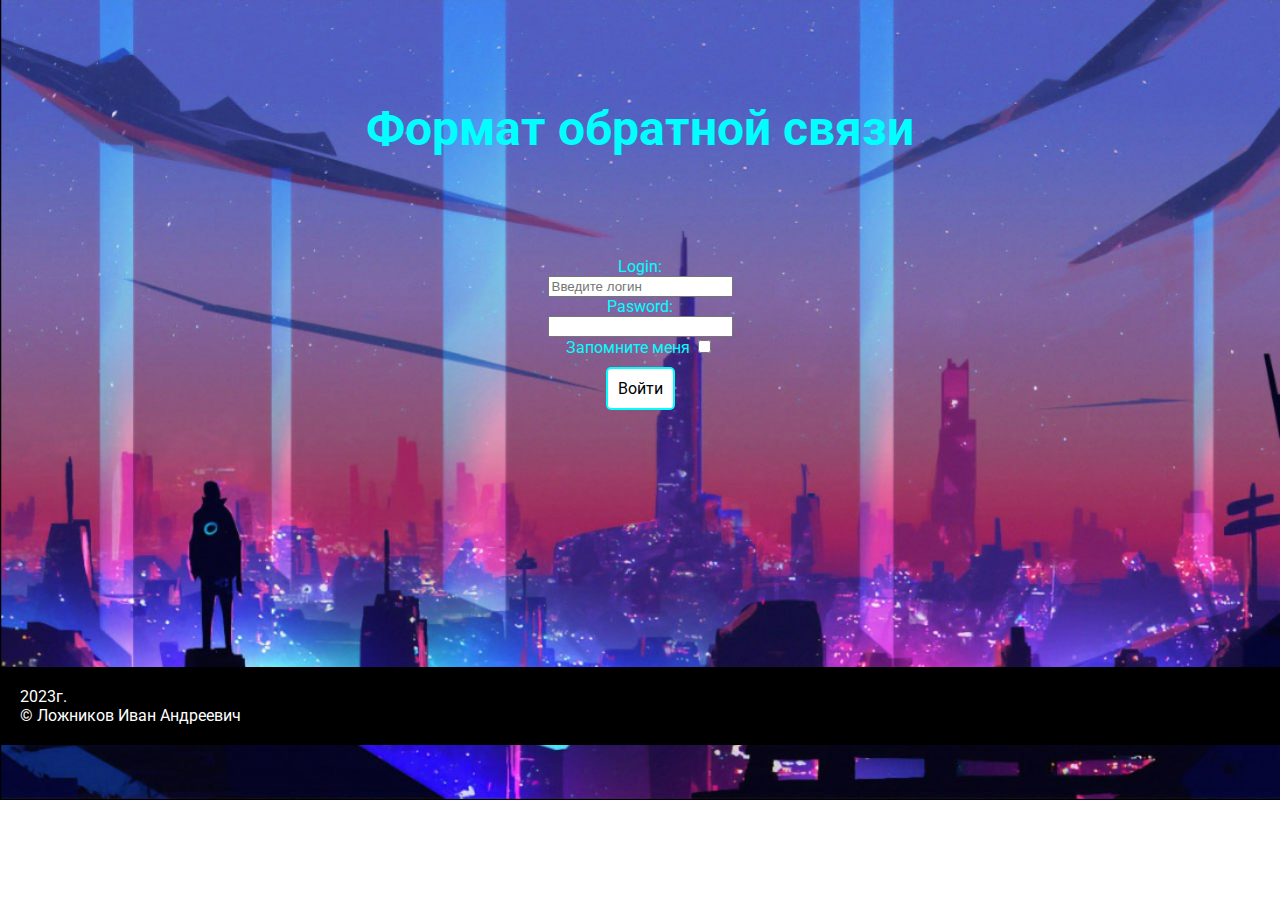
<file: lab2/index.html>
<!DOCTYPE html>
<html lang="ru">
    <head>
        <meta charset="UTF-8">
        <meta>
        <title>Формат обратной связи</title>
        <link rel="stylesheet" href="style.css">
        <link rel="preconnect" href="https://fonts.googleapis.com">
        <link rel="preconnect" href="https://fonts.gstatic.com" crossorigin>
        <link href="https://fonts.googleapis.com/css2?family=Roboto:wght@400;700&display=swap" rel="stylesheet">
    </head>
    <body>
    <h1 class="header">Формат обратной связи</h1>
    <form method="post" action="https://httpbin.org/post" enctype="multipart/form-data" aria-required=""> 
        <div class="container">
            <div>
                <label class="mx-auto" for="log">Login:<br></label>
                <input type="text" id="log" name="log" autocomplete="on" placeholder="Введите логин" required>
            </div>
            <div>
                <label class="text-center" for="pas">Pasword:<br></label>
                <input type="password" id="pas" name="pas" autocomplete="on" required>
            </div>
            <div>
                <label name="remeber">Запомните меня</label>
                <input type="checkbox" name="remeber" id="remeber" value="checked">
            </div>
            <a href="page2.html" class="btn" type="submit">Войти</a>
        </div>
    </form>
    <footer class="footer">
        <div>
            2023г.<br>
            &copy; Ложников Иван Андреевич
        </div>
    </footer>
    </body>
</html>
</file>
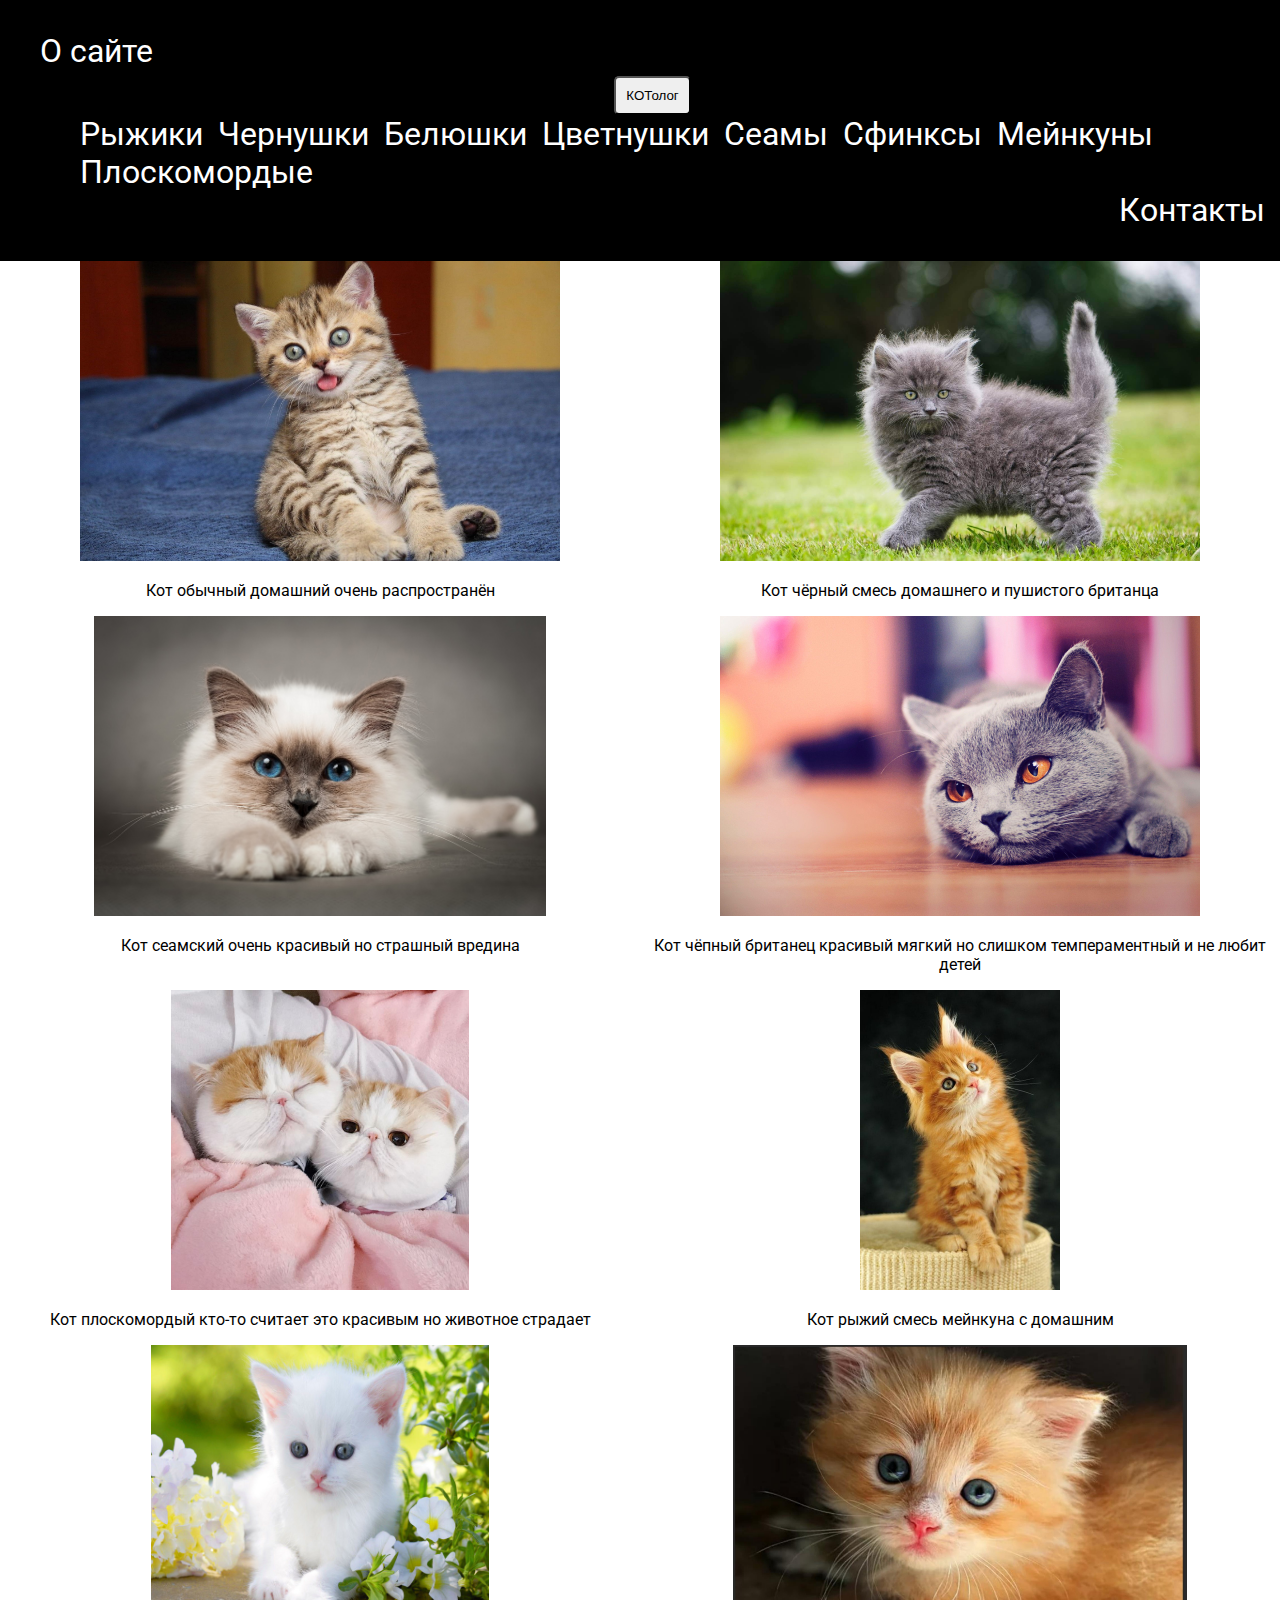
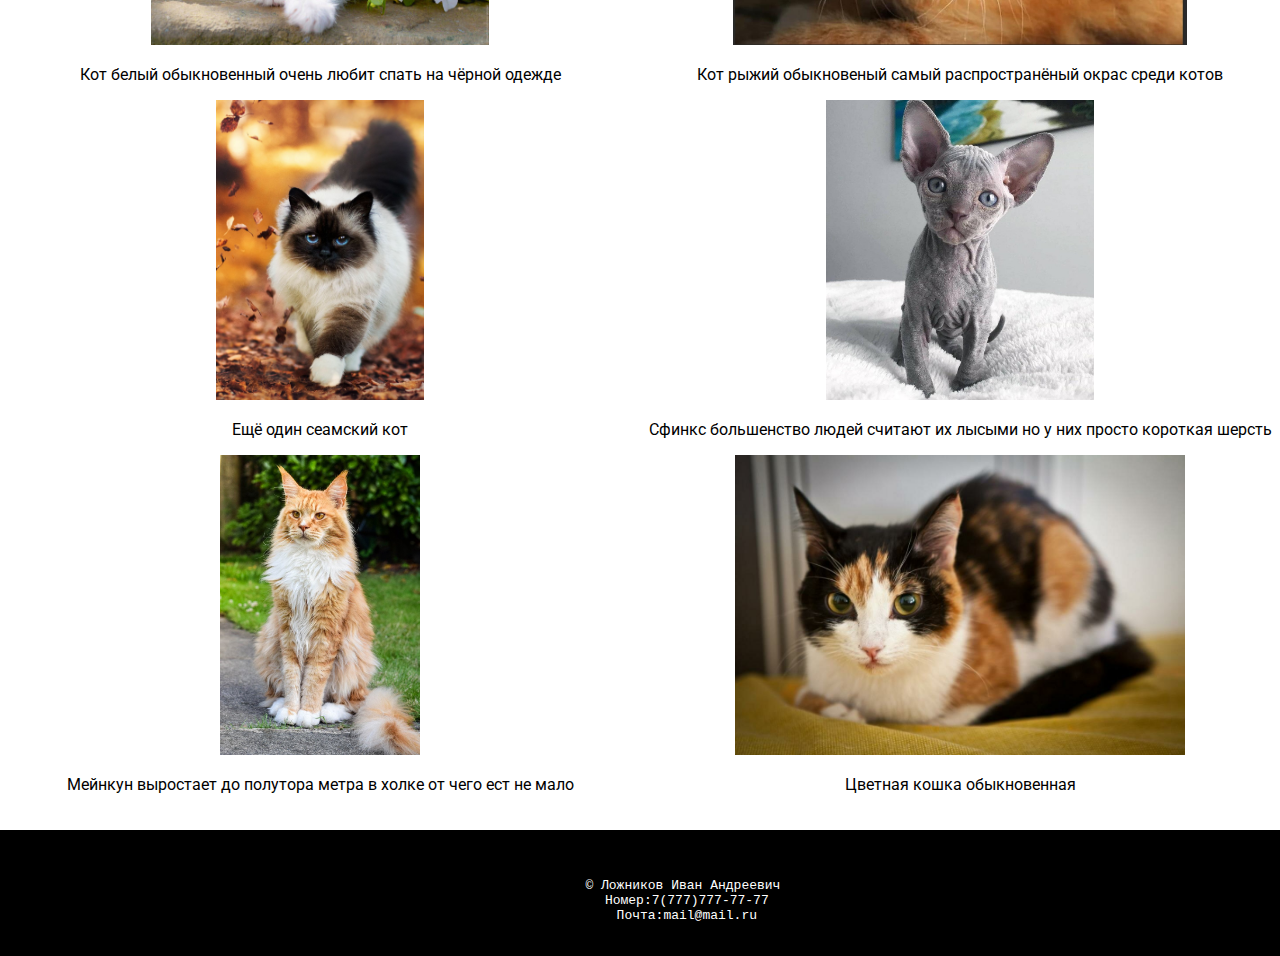
<file: lab3/index.html>
<!DOCTYPE html>
<html lang="ru">

<head>
    <meta charset="utf8">
    <title>
        Сайт с котиками
    </title>
    <link rel="preconnect" href="https://fonts.googleapis.com">
    <link rel="preconnect" href="https://fonts.gstatic.com" crossorigin>
    <link href="https://fonts.googleapis.com/css2?family=Roboto:wght@400;700&display=swap" rel="stylesheet">
    <link href="https://cdn.jsdelivr.net/npm/bootstrap@5.3.2/dist/css/bootstrap.min.css" rel="stylesheet" 
    integrity="sha384-T3c6CoIi6uLrA9TneNEoa7RxnatzjcDSCmG1MXxSR1GAsXEV/Dwwykc2MPK8M2HN" crossorigin="anonymous">
    <link rel="stylesheet" href="style.css">
</head>

<body class="party2">
    
    <header class="header">
        <nav class="main-menu">
            <ul>
                <li><a href="second_page.html">О сайте</a></li>
                <li> <button class="btn btn-secondary dropdown-toggle" type="button" data-bs-toggle="dropdown" 
                    aria-expanded="false">КОТолог</button>
                    <ul class="dropdown-menu">
                        <li><a class="dropdown-item" href="#orng">Рыжики</a></li>
                        <li><a class="dropdown-item" href="#black">Чернушки</a></li>
                        <li><a class="dropdown-item" href="#white">Белюшки</a></li>
                        <li><a class="dropdown-item" href="#mcalor">Цветнушки</a></li>
                        <li><a class="dropdown-item" href="#seam">Сеамы</a></li>
                        <li><a class="dropdown-item" href="#sfincs">Сфинксы</a></li>
                        <li><a class="dropdown-item" href="#maincun">Мейнкуны</a></li>
                        <li><a class="dropdown-item" href="#ugli">Плоскомордые</a></li>
                    </ul>
                </li>
                <li class="contacts"><a href="#contacts">Контакты</a></li>
            </ul>
        </nav>            
    </header>

    <main class="party grow">
        <div class="container">
            <img src="images/1.jpg" alt="cat" height="300"id="black">
            <p>Кот обычный домашний очень распространён</p>
        </div>
        <div class="container">
            <img src="images/2.jpg" alt="cat" height="300" id="mix">
            <p>Кот чёрный смесь домашнего и пушистого британца</p>
        </div>
        <div class="container">
            <img src="images/3.jpg" alt="cat" height="300" id="seam">
            <p>Кот сеамский очень красивый но страшный вредина</p>
        </div>
        <div class="container">
            <img src="images/4.jpg" alt="cat" height="300" id="britan">
            <p>Кот чёпный британец красивый мягкий но слишком темпераментный и не любит детей</p>
        </div>
        <div class="container">
            <img src="images/5.jpg" alt="cat" height="300"id="ugli">
            <p>Кот плоскомордый кто-то считает это красивым но животное страдает</p>
        </div>
        <div class="container">
            <img src="images/6.jpg" alt="cat" height="300" id="mixorng">
            <p>Кот рыжий смесь мейнкуна с домашним</p>
        </div>
        <div class="container">
            <img src="images/7.jpg" alt="cat" height="300"id="white">
            <p>Кот белый обыкновенный очень любит спать на чёрной одежде</p>
        </div>
        <div class="container">
            <img src="images/8.jpg" alt="cat" height="300" id="orng">
            <p>Кот рыжий обыкновеный самый распространёный окрас среди котов</p>
        </div>
        <div class="container">
            <img src="images/9.jpg" alt="cat" height="300"id="seam">
            <p>Ещё один сеамский кот</p>
        </div>
        <div class="container">
            <img src="images/10.jpg" alt="cat" height="300" id="sfincs">
            <p>Сфинкс большенство людей считают их лысыми но у них просто короткая шерсть</p>
        </div>
        <div class="container">
            <img src="images/11.jpg" alt="cat" height="300" id="maincun">
            <p>Мейнкун выростает до полутора метра в холке от чего ест не мало</p>
        </div>
        <div class="container">
            <img src="images/12.jpg" alt="cat" height="300" id="mcalor">
            <p>Цветная кошка обыкновенная</p>
        </div>
    </main>
    <footer class="footer">
        <div id= "contacts"class="container">
           <pre> 
            &copy; Ложников Иван Андреевич 
            Номер:7(777)777-77-77
            Почта:mail@mail.ru</pre>
        </div>
    </footer>
    <script src="https://cdn.jsdelivr.net/npm/bootstrap@5.3.2/dist/js/bootstrap.bundle.min.js" 
    integrity="sha384-C6RzsynM9kWDrMNeT87bh95OGNyZPhcTNXj1NW7RuBCsyN/o0jlpcV8Qyq46cDfL" 
    crossorigin="anonymous"></script>
</body>

</html>
</file>
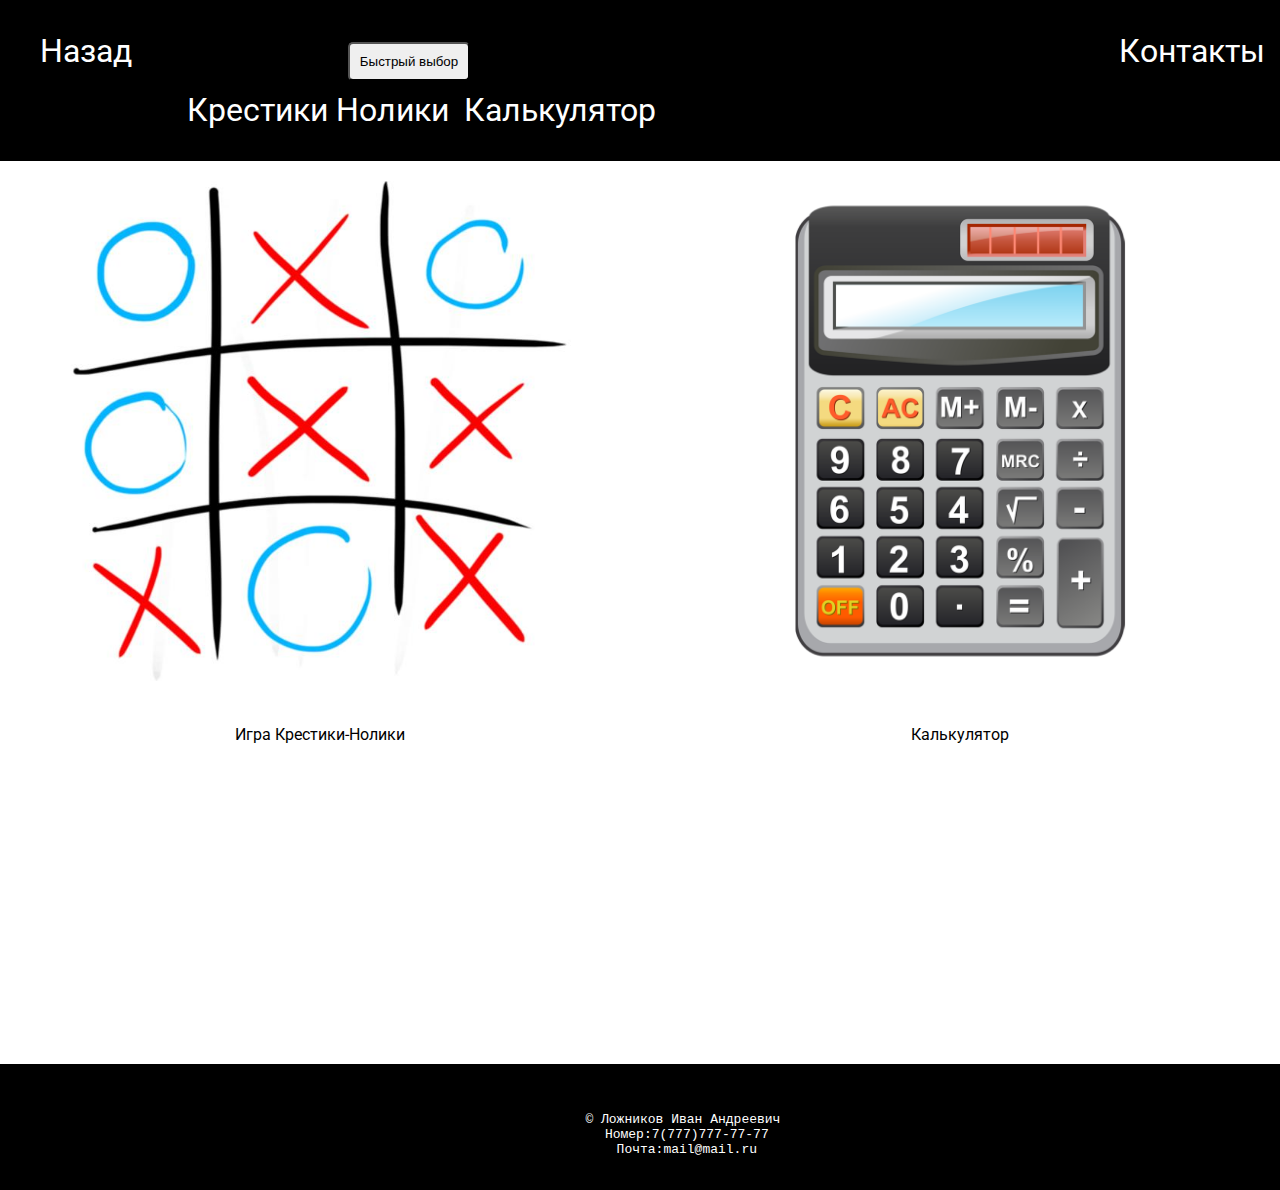
<file: lab4/index.html>
<!DOCTYPE html>
<html lang="ru">

<head>
    <meta charset="utf8">
    <title>
        Сайт с приложениями
    </title>
    <link rel="preconnect" href="https://fonts.googleapis.com">
    <link rel="preconnect" href="https://fonts.gstatic.com" crossorigin>
    <link href="https://fonts.googleapis.com/css2?family=Roboto:wght@400;700&display=swap" rel="stylesheet">
    <link href="https://cdn.jsdelivr.net/npm/bootstrap@5.3.2/dist/css/bootstrap.min.css" rel="stylesheet" 
    integrity="sha384-T3c6CoIi6uLrA9TneNEoa7RxnatzjcDSCmG1MXxSR1GAsXEV/Dwwykc2MPK8M2HN" crossorigin="anonymous">
    <link rel="stylesheet" href="style.css">
</head>

<body class="party2">
    
    <header class="header">
        <nav class="main-menu">
            <ul>
                <li><a href="index.html">Назад</a></li>
                <li> <button class="btn btn-secondary dropdown-toggle" type="button" data-bs-toggle="dropdown" 
                    aria-expanded="false">Быстрый выбор</button>
                    <ul class="dropdown-menu">
                        <li><a class="dropdown-item" href="xox.html">Крестики Нолики</a></li>
                        <li><a class="dropdown-item" href="calcul.html">Калькулятор</a></li>
                    </ul>
                </li>
                <li class="contacts"><a href="#contacts">Контакты</a></li>
            </ul>
        </nav>            
    </header>

    <main class="party grow">
        <div class="party2 container">
            <a class="btn" href="xox.html"><img src="images/1.jpg" alt="XOX" height="500"></a>
            <a class="btn" href="xox.html">Игра Крестики-Нолики</a>
        </div>
        <div class="party2 container">
            <a class="btn" href="calcul.html"><img src="images/2.jpg" alt="calculator" height="500"></a>
            <a class="btn" href="calcul.html">Калькулятор</a>
        </div>
    </main>
    <footer class="footer">
        <div id= "contacts"class="container">
           <pre> 
            &copy; Ложников Иван Андреевич 
            Номер:7(777)777-77-77
            Почта:mail@mail.ru</pre>
        </div>
    </footer>
    <script src="https://cdn.jsdelivr.net/npm/bootstrap@5.3.2/dist/js/bootstrap.bundle.min.js" 
    integrity="sha384-C6RzsynM9kWDrMNeT87bh95OGNyZPhcTNXj1NW7RuBCsyN/o0jlpcV8Qyq46cDfL" 
    crossorigin="anonymous"></script>
</body>

</html>
</file>
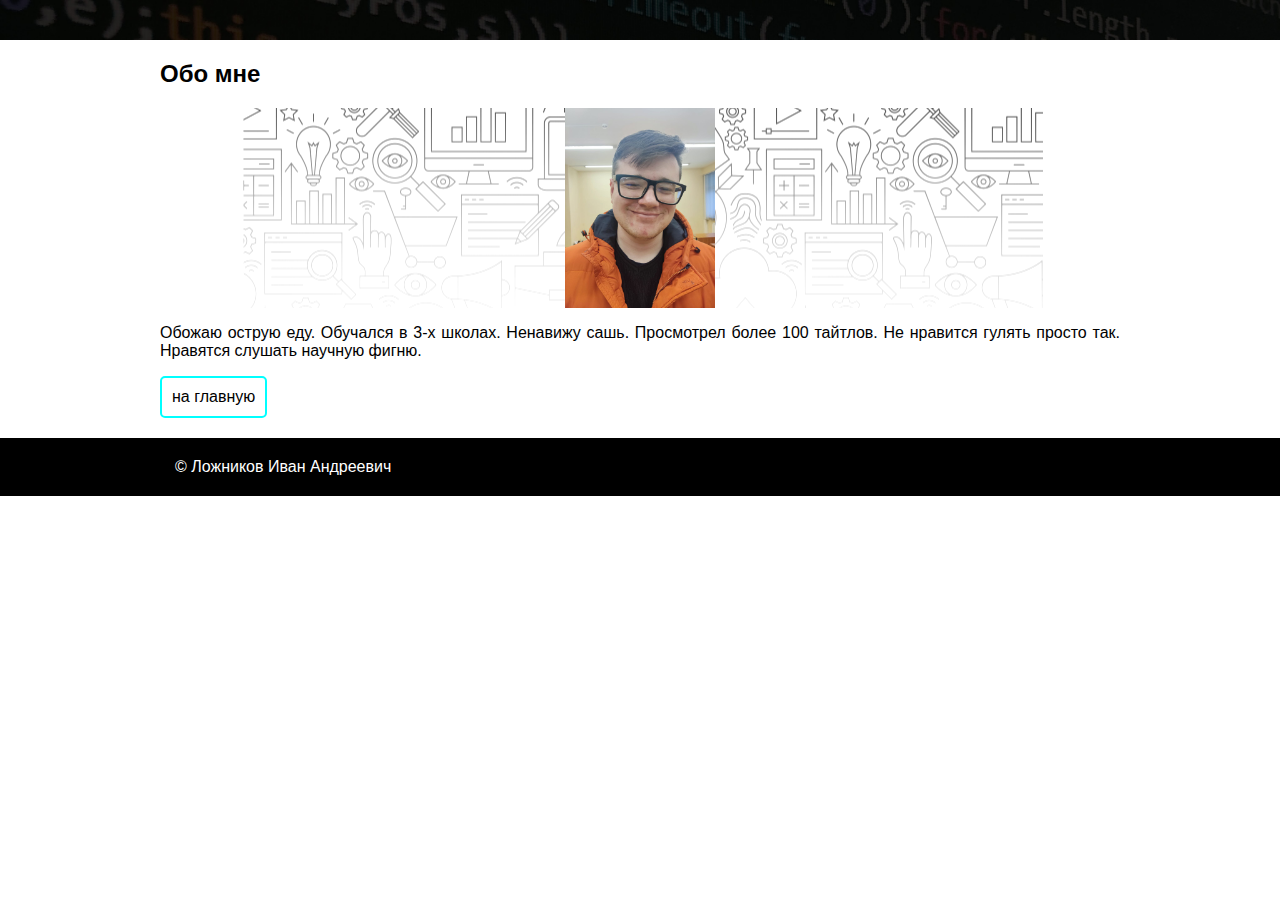
<file: lab1/221-353 about.html>
<!DOCTYPE html>
<html lang="ru">

<head>
    <meta charset="utf8">
    <title>
        Веб-разрободчик
    </title>
    <link rel="stylesheet" href="style.css">
</head>

<body>
    <header class="header">
        <div class="container">
            <nav class="main-menu">
              
            </nav>
        </div>
    </header>
</body>
<main>
    <div class="container">
        <section id="about">
            <h2>Обо мне</h2>
            <figure class="avatar">
                <img src="images/3e4bcf8e-0209-47aa-a61d-de7eeda023e3.jpg" alt="me" height="300">
            </figure>
            <p>
                Обожаю острую еду. Обучался в 3-х школах. Ненавижу сашь. Просмотрел более 100 тайтлов. 
                Не нравится гулять просто так. Нравятся слушать научную фигню.
            </p>
            <a class="btn" href="221-353.html">на главную</a>
        </section>
    </div>
</main>
<footer class="footer">
    <div class="container">
        &copy; Ложников Иван Андреевич
    </div>
</footer>

</html>
</file>
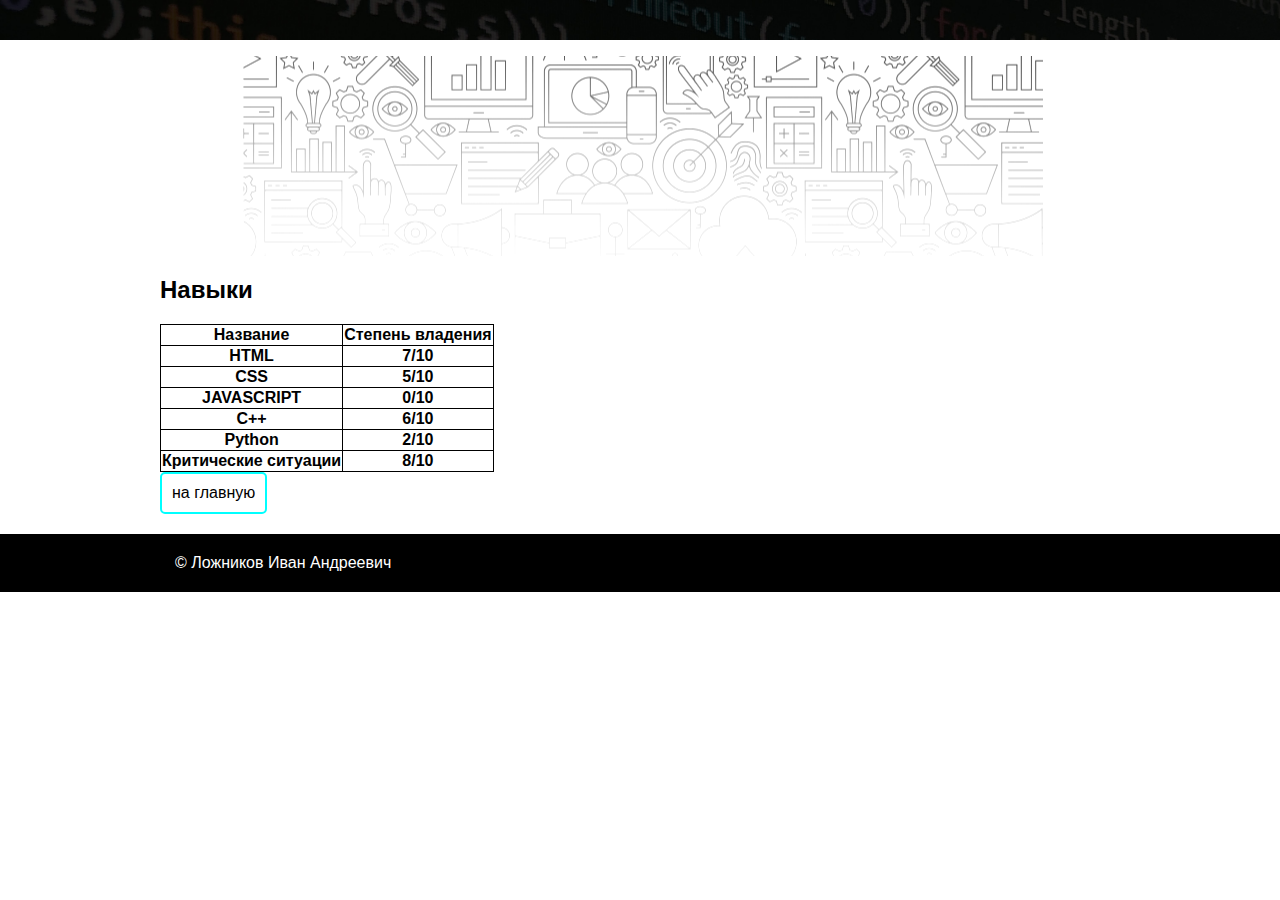
<file: lab1/221-353 skils.html>
<!DOCTYPE html>
<html lang="ru">

<head>
    <meta charset="utf8">
    <title>
        Веб-разрободчик
    </title>
    <link rel="stylesheet" href="style.css">
</head>

<body>
    <header class="header">
        <div class="container">
            <nav class="main-menu">
                
            </nav>
        </div>
    </header>
</body>
<main>
    <div class="container">
        <figure class="avatar">

        </figure>

        <section id="skills">
            <h2>Навыки</h2>
            <table>
                <thead>
                    <tr>
                        <th>Название</th>
                        <th>Степень владения</th>
                    </tr>
                </thead>
                <tbody>
                    <tr>
                        <th>HTML</th>
                        <th>7/10</th>
                    </tr>
                    <tr>
                        <th>CSS</th>
                        <th>5/10</th>
                    </tr>
                    <tr>
                        <th>JAVASCRIPT</th>
                        <th>0/10</th>
                    </tr>
                    <tr>
                        <th>С++</th>
                        <th>6/10</th>
                    </tr>
                    <tr>
                        <th>Python</th>
                        <th>2/10</th>
                    </tr>
                    <tr>
                        <th>Критические ситуации</th>
                        <th>8/10</th>
                    </tr>
                </tbody>
            </table>
            <a class="btn" href="221-353.html">на главную</a>
        </section>
    </div>
</main>
<footer class="footer">
    <div class="container">
        &copy; Ложников Иван Андреевич
    </div>
</footer>

</html>
</file>
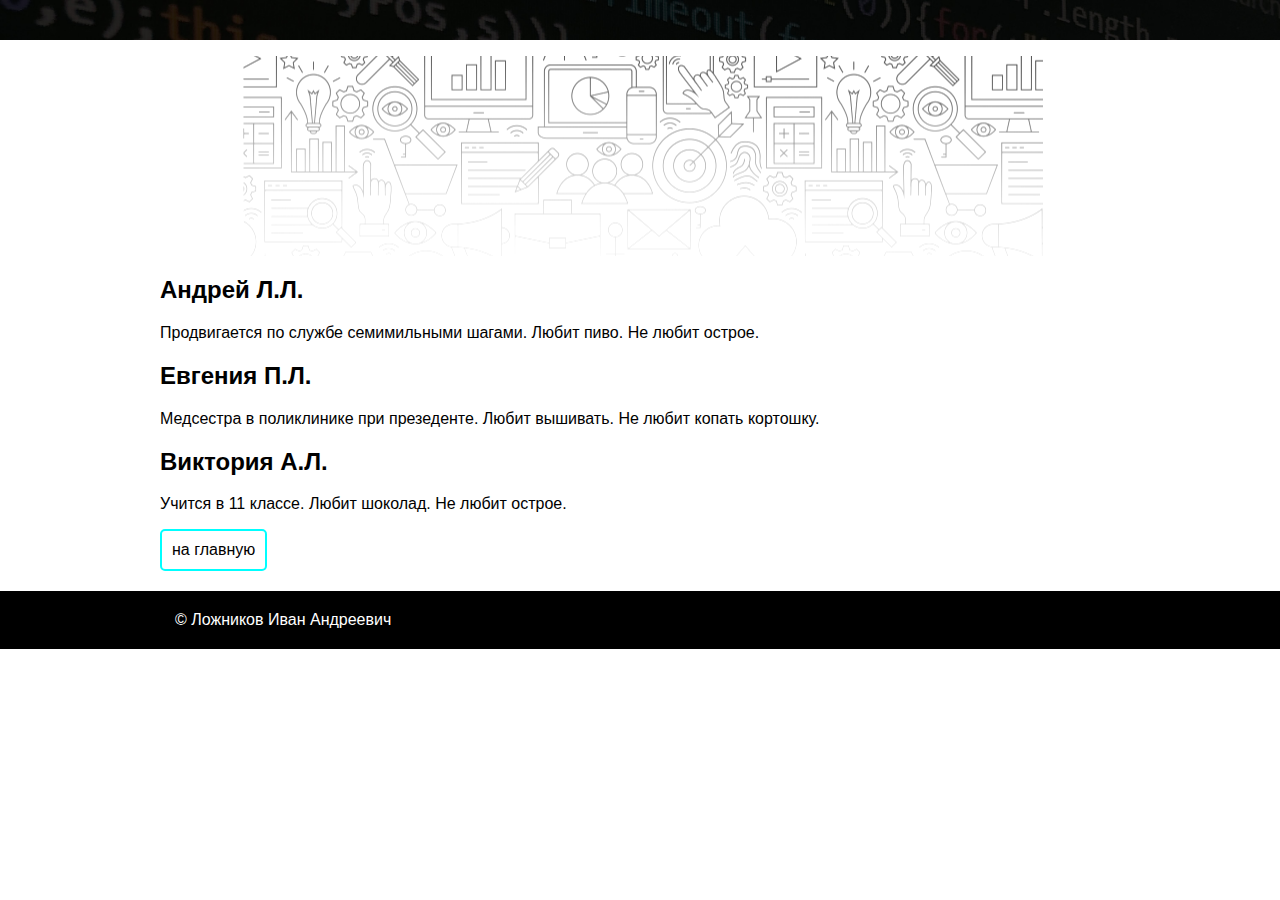
<file: lab1/221-353 texnologes.html>
<!DOCTYPE html>
<html lang="ru">

<head>
    <meta charset="utf8">
    <title>
        Веб-разрободчик
    </title>
    <link rel="stylesheet" href="style.css">
</head>

<body>
    <header class="header">
        <div class="container">
            <nav class="main-menu">
            </nav>
        </div>
    </header>
</body>
<main>
    <div class="container">
        <figure class="avatar">
        
        </figure>
        <section id="tech">
            <h2>Андрей Л.Л.</h2>
            <p>Продвигается по службе семимильными шагами. Любит пиво. Не любит острое.</p>
            <h2>Евгения П.Л.</h2>
            <p>Медсестра в поликлинике при презеденте. Любит вышивать. Не любит копать кортошку.</p>
            <h2>Виктория А.Л.</h2>
            <p>Учится в 11 классе. Любит шоколад. Не любит острое.</p>           
            <a class="btn" href="221-353.html">на главную</a>
        </section>
    </div>
</main>
<footer class="footer">
    <div class="container">
        &copy; Ложников Иван Андреевич
    </div>
    </footer>

</html>
</file>
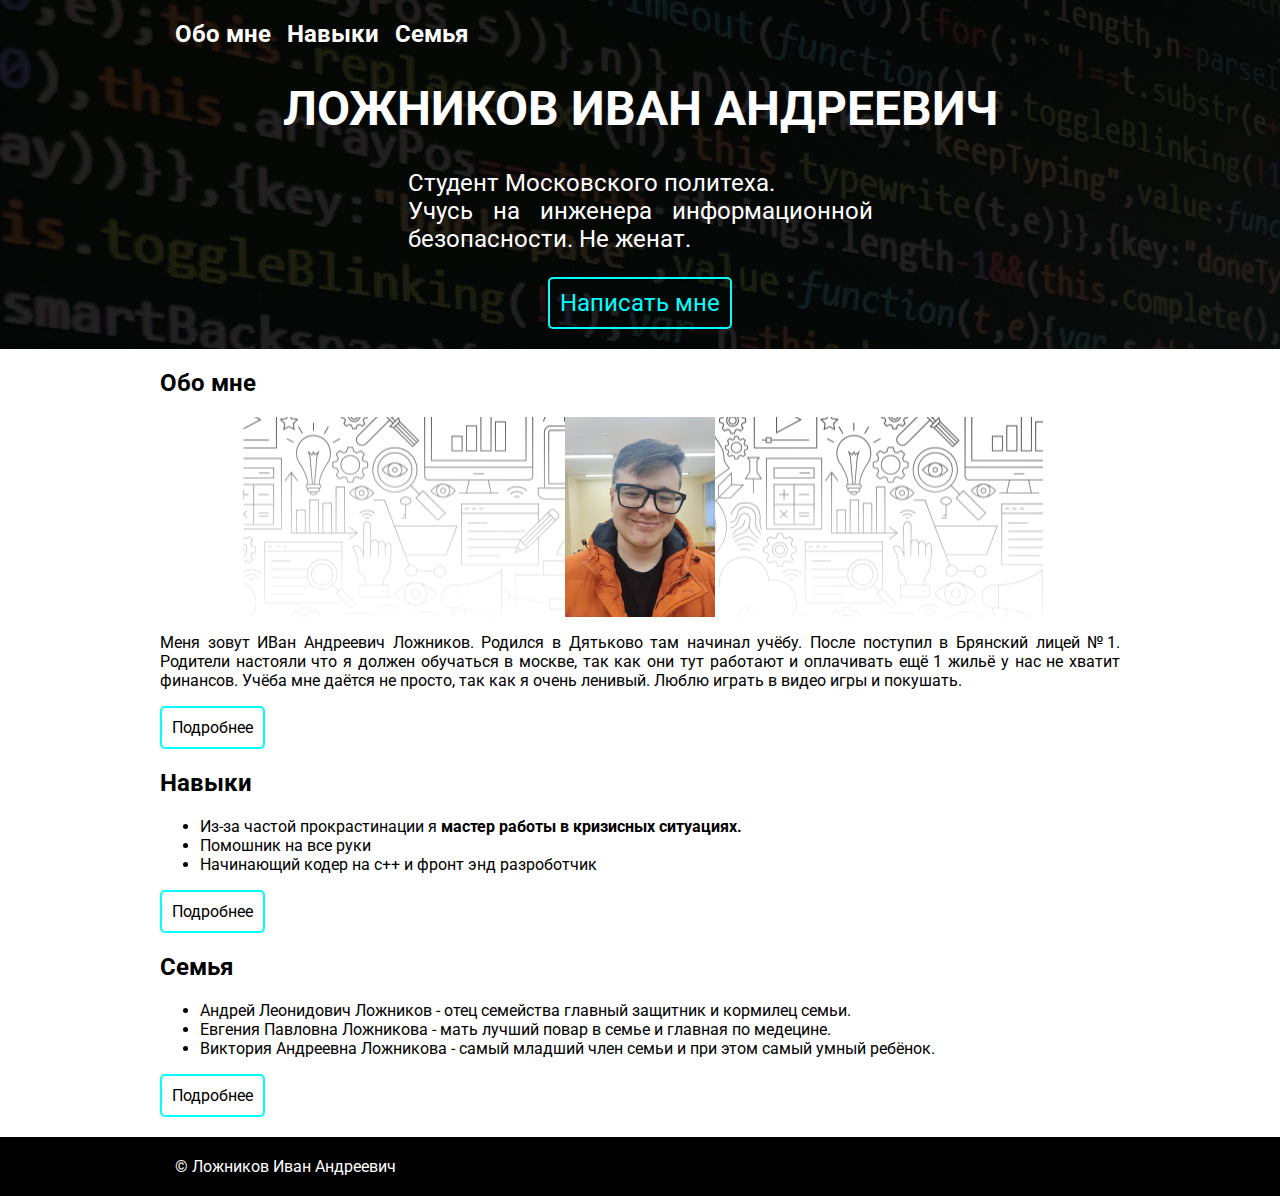
<file: lab1/221-353.html>
<!DOCTYPE html>
<html lang="ru">

<head>
    <meta charset="utf8">
    <title>
        Сайт обо мне
    </title>
    <link rel="stylesheet" href="style.css">
    <link rel="preconnect" href="https://fonts.googleapis.com">
    <link rel="preconnect" href="https://fonts.gstatic.com" crossorigin>
    <link href="https://fonts.googleapis.com/css2?family=Roboto:wght@400;700&display=swap" rel="stylesheet">
</head>

<body>
    <header class="header">
        <div class="container">
            <nav class="main-menu">
                <ul>
                    <li><a href="#about">Обо мне</a></li>
                    <li><a href="#skills">Навыки</a></li>
                    <li><a href="#tech">Семья</a></li>
                </ul>
            </nav>
            <div class="text-center">
                <h1 class="text-upper">Ложников Иван Андреевич</h1>
                <p class="w-50 mx-auto">
                    Студент Московского политеха.<br>
                    Учусь на инженера информационной безопасности.
                    Не женат.
                </p>
                <a class="btn btn-white" href="mailto:lolololololololololololololo@mail.ru">Написать мне</a>
            </div>
        </div>
    </header>
</body>
<main>
    <div class="container">
        <section id="about">
            <h2>Обо мне</h2>
            <figure class="avatar">
                <img src="images/3e4bcf8e-0209-47aa-a61d-de7eeda023e3.jpg" alt="me" height="300">
            </figure>
            <p>
                Меня зовут ИВан Андреевич Ложников. Родился в Дятьково там начинал учёбу. После поступил в Брянский лицей №1. 
                Родители настояли что я должен обучаться в москве, так как они тут работают и оплачивать ещё 1 жильё у нас не хватит финансов.
                Учёба мне даётся не просто, так как я очень ленивый. Люблю играть в видео игры и покушать.
            </p>
            <a class="btn" href="221-353 about.html">Подробнее</a>
        </section>
        <section id="skills">
            <h2>Навыки</h2>
                <ul>
                    <li>Из-за частой прокрастинации я <strong>мастер работы в кризисных ситуациях.</strong></li>
                    <li>Помошник на все руки</li>
                    <li>Начинающий кодер на с++ и фронт энд разроботчик</li>
                </ul>
            <a class="btn" href="221-353 skils.html">Подробнее</a>
        </section>
        <section id="tech">
            <h2>Семья</h2>
            <ul>
                <li>Андрей Леонидович Ложников - отец семейства главный защитник и кормилец семьи.</li>
                <li>Евгения Павловна Ложникова - мать лучший повар в семье и главная по медецине.</li>
                <li>Виктория Андреевна Ложникова - самый младший член семьи и при этом самый умный ребёнок.</li>
            </ul>

            <a class="btn" href="221-353 texnologes.html">Подробнее</a>
        </section>
    </div>
</main>
<footer class="footer">
    <div class="container">
        &copy; Ложников Иван Андреевич
    </div>
</footer>

</html>
</file>
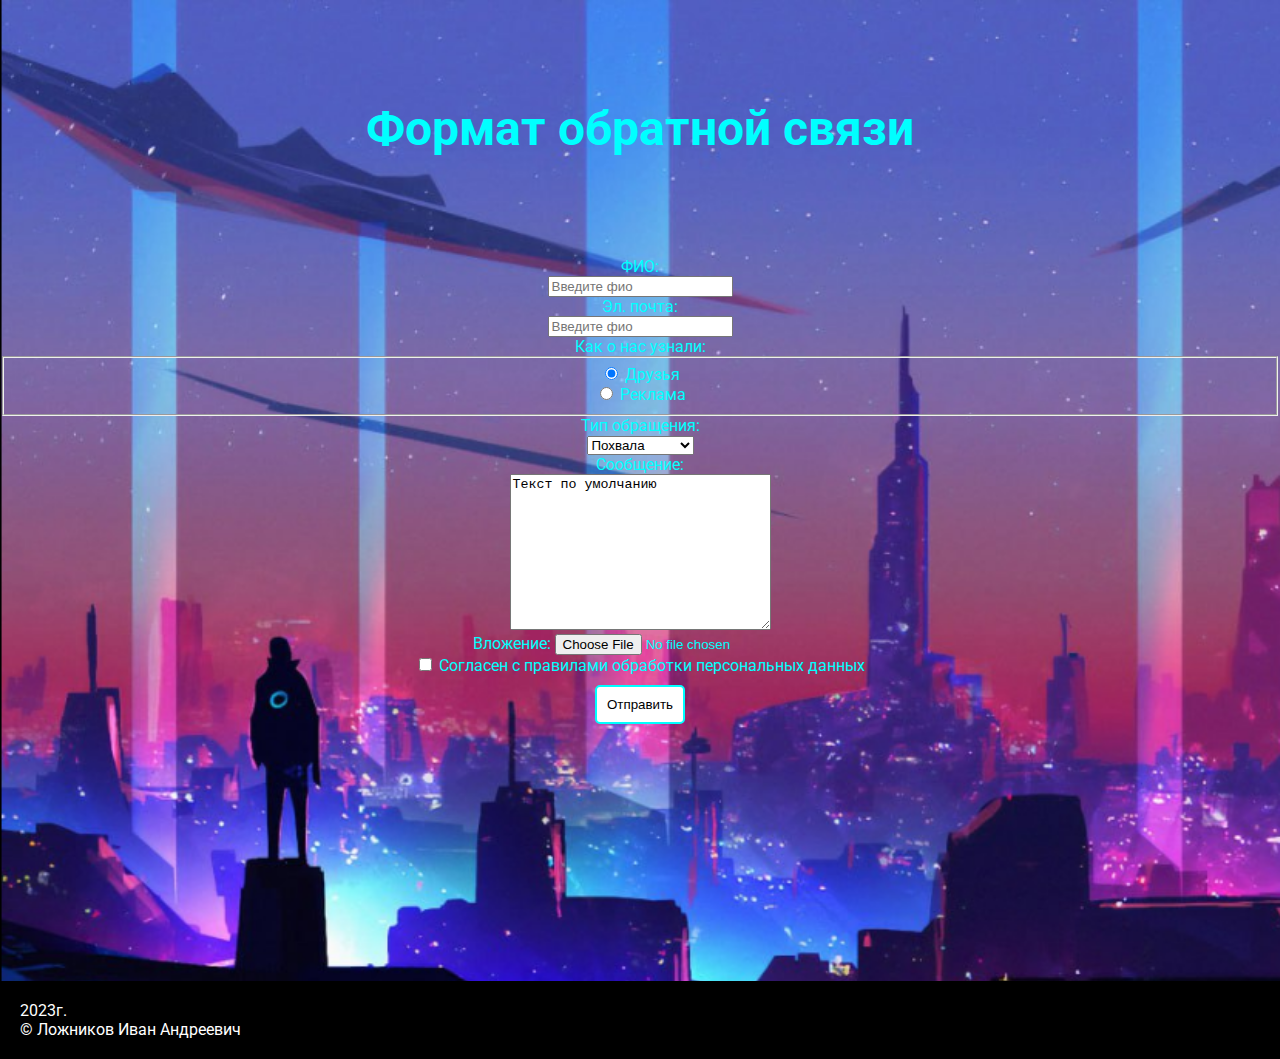
<file: lab2/page2.html>
<!DOCTYPE html>
<html lang="ru">
    <head>
        <meta charset="UTF-8">
        <meta>
        <title>Формат обратной связи</title>
        <link rel="stylesheet" href="style.css">
        <link rel="preconnect" href="https://fonts.googleapis.com">
        <link rel="preconnect" href="https://fonts.gstatic.com" crossorigin>
        <link href="https://fonts.googleapis.com/css2?family=Roboto:wght@400;700&display=swap" rel="stylesheet">
    </head>
    <body>
    <h1 class="header">Формат обратной связи</h1>
    <form method="post" action="https://httpbin.org/post" enctype="multipart/form-data" aria-required=""> 
        <div class="text">
        <div>
        <label for="fio">ФИО:<br></label>
        <input type="text" id="fio" name="fio" autocomplete="off" placeholder="Введите фио">
        </div>
        <div>
            <label for="email">Эл. почта:<br></label>
            <input type="email" id="email" name="email" autocomplete="off" required placeholder="Введите фио">
        </div>
        <div>
            <label for="">Как о нас узнали:</label>
        <fieldset>
            <div>
            <input class="radio" type="radio" name="source" id="friends" value="friends" checked>
            <label for="friends">Друзья</label>
            </div>
            <div>
            <input class="radio" type="radio" name="source" id="advertising" value="advertising" >
            <label for="advertising">Реклама</label>
            </div>
        </fieldset>
        </div>
        <div>
            <label for="msg_type">Тип обращения:<br></label>
            <select name="msg_type" id="msg_type" >
                <option value="1">Похвала</option>
                <option value="2">Похвастаться</option>
                <option value="3">Ругаем</option>
            </select>
        </div>
        <div>
            <label for="msg">Сообщение:<br></label>
            <textarea name="msg" id="msg" cols="30" rows="10">Текст по умолчанию</textarea>
        </div>
        <div>
            <label name="attachment">Вложение:</label>
            <input type="file" name="attachment" id="attachment">
        </div>
        <div class="container">
            <input type="checkbox" name="agree" id="agree" value="agree" required>
            <label name="agree">Согласен с правилами обработки персональных данных<br></label>
            <button class="btn" type="submit">Отправить</button>
        </div>
    </div>
    </form>
    <footer class="footer">
        <div>
            2023г.<br>
            &copy; Ложников Иван Андреевич
        </div>
    </footer>
    </body>
</html>
</file>
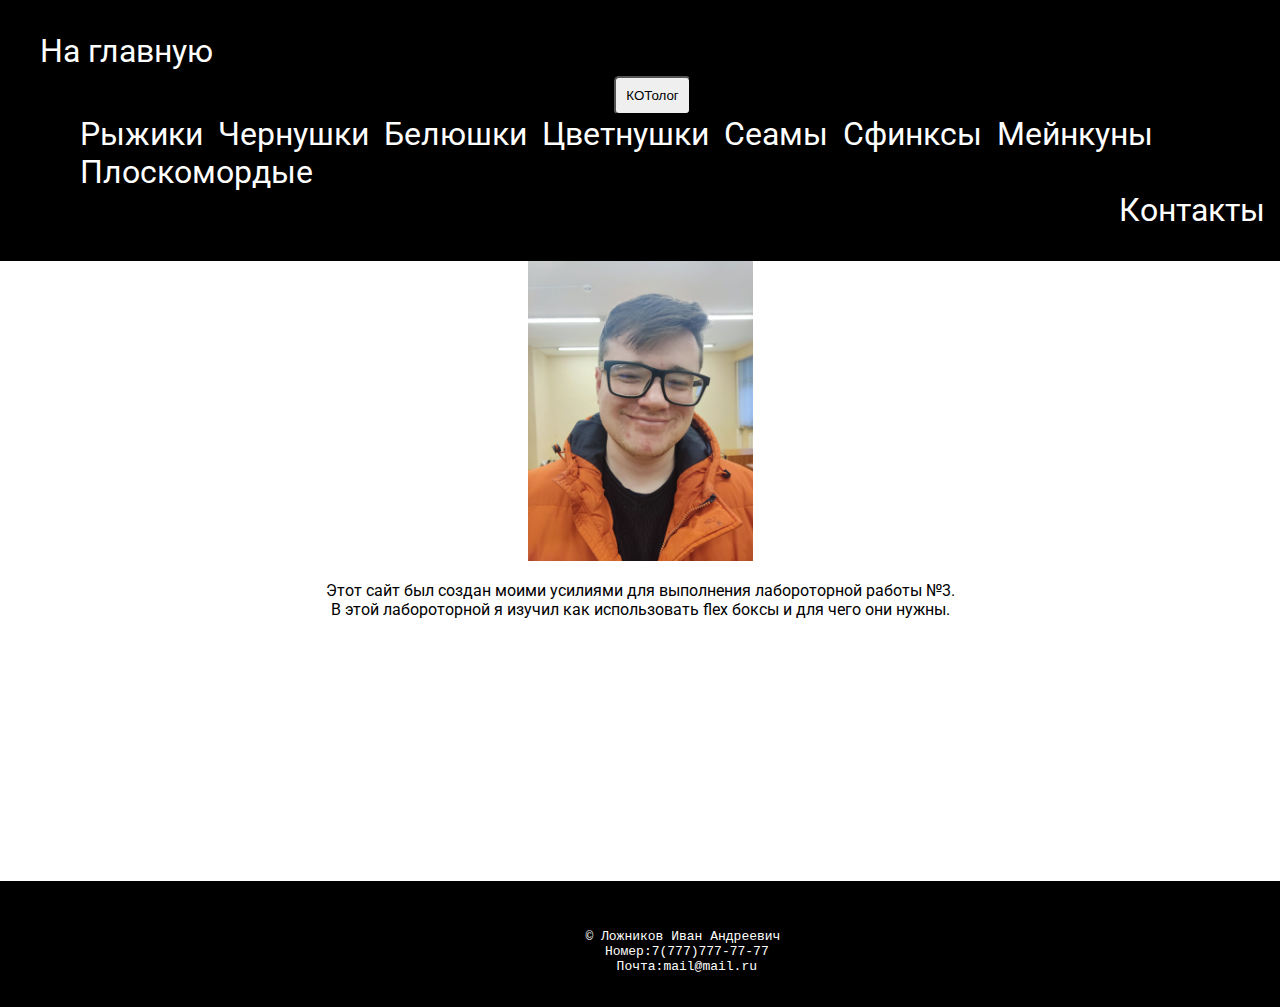
<file: lab3/second_page.html>
<!DOCTYPE html>
<html lang="ru">

<head>
    <meta charset="utf8">
    <title>
        Сайт с котиками
    </title>
    <link rel="preconnect" href="https://fonts.googleapis.com">
    <link rel="preconnect" href="https://fonts.gstatic.com" crossorigin>
    <link href="https://fonts.googleapis.com/css2?family=Roboto:wght@400;700&display=swap" rel="stylesheet">
    <link href="https://cdn.jsdelivr.net/npm/bootstrap@5.3.2/dist/css/bootstrap.min.css" rel="stylesheet" 
    integrity="sha384-T3c6CoIi6uLrA9TneNEoa7RxnatzjcDSCmG1MXxSR1GAsXEV/Dwwykc2MPK8M2HN" crossorigin="anonymous">
    <link rel="stylesheet" href="style.css">
</head>
<body class="party2">
    <header class="header">
        <nav class="main-menu">
            <ul>
                <li><a href="index.html">На главную</a></li>
                <li> <button class="btn btn-secondary dropdown-toggle" type="button" data-bs-toggle="dropdown" 
                    aria-expanded="false">КОТолог</button>
                    <ul class="dropdown-menu">
                        <li><a class="dropdown-item" href="index.html #orng">Рыжики</a></li>
                        <li><a class="dropdown-item" href="index.html #black">Чернушки</a></li>
                        <li><a class="dropdown-item" href="index.html #white">Белюшки</a></li>
                        <li><a class="dropdown-item" href="index.html #mcalor">Цветнушки</a></li>
                        <li><a class="dropdown-item" href="index.html #seam">Сеамы</a></li>
                        <li><a class="dropdown-item" href="index.html #sfincs">Сфинксы</a></li>
                        <li><a class="dropdown-item" href="index.html #maincun">Мейнкуны</a></li>
                        <li><a class="dropdown-item" href="index.html #ugli">Плоскомордые</a></li>
                      </ul>
                </li>
                <li class="contacts"><a href="#contacts">Контакты</a></li>
            </ul>
        </nav>            
    </header>
    <main class="container grow">
            <img src="images/me.jpg" alt="me" height="300"id="me">
        <p>Этот сайт был создан моими усилиями для выполнения лабороторной работы №3.<br> 
        В этой лабороторной я изучил как использовать flex боксы и для чего они нужны. 
        </p>
    </main>
    <footer class="footer">
        <div id= "contacts"class="container">
           <pre> 
            &copy; Ложников Иван Андреевич 
            Номер:7(777)777-77-77
            Почта:mail@mail.ru</pre>
        </div>
    </footer>
    <script src="https://cdn.jsdelivr.net/npm/bootstrap@5.3.2/dist/js/bootstrap.bundle.min.js" 
    integrity="sha384-C6RzsynM9kWDrMNeT87bh95OGNyZPhcTNXj1NW7RuBCsyN/o0jlpcV8Qyq46cDfL" 
    crossorigin="anonymous"></script>
</body>
</html>
</file>
<file: lab2/style.css>
body {
    margin: 0;
    font-family: 'Roboto', sans-serif;
    color: cyan;
    background-image: url(imges/back.png);
    background-size:cover;
    background-repeat: no-repeat;
}
.header {
    color: cyan;
    padding: 100px;
    font-size: 3rem;
    text-align: center;
    margin: 0;
}

.container {
    max-width: 75%;
    margin: 0 auto;
    text-align: center;
}

.footer {
    background-color: black;
    color: white;
    padding: 20px;
    margin-top: 257px;
}
.btn {
    text-decoration: none;
    color: black;
    background-color: white;
    border: 2px solid cyan;
    padding: 10px;
    transition: color 1s, border-color 1s, background-color 1s;
    display: inline-block;
    border-radius: 5px;
    margin-top: 10px;
}

.btn:hover {
    color: pink;
    background-color: brown;
    border-color: red;
}
.btn-white {
    text-decoration: none;
    color: cyan;
}

.text-area {
    text-align: center;
    padding: 20px;
}

.text-upper {
    text-transform: uppercase;
}
.radio{
background-color: black;
}
.text{
    text-align: center;
}
</file>
<file: lab3/style.css>
body {
    margin: 0;
    font-family: 'Roboto', sans-serif;
}

.header {
    background-color: black;
    font-size: 2rem;
    background-size:cover;
    background-repeat: no-repeat;
    text-align: center;
}
ul{
    display: flex;
    flex-wrap: wrap;
}
li{
    list-style: none;
    margin-right: 15px;
}
.contacts{
margin-left: auto;
}
a{   
    text-decoration: none;
    color: white;
}
.party{
    display: flex;
    flex-direction: row;
    flex-wrap: wrap;
    background-color: white;
}
.party2{
    display: flex;
    flex-direction: column;
    background-color: white;
}
.container {
    flex: 600px;
    max-width: 75%;
    margin: 0 auto;
    text-align: center;
}
.grow{
flex-grow: 1;
}
.footer {
    background-color: black;
    color: white;
    padding: 20px;
    margin-top: 20px;
}
.btn {
    text-decoration: none;
    color: black;
    padding: 10px;
    transition: color 1s, border-color 1s, background-color 1s;
    display: inline-block;
    border-radius: 5px;
}
.btn-white {
    text-decoration: none;
    color: cyan;
}

.text-area {
    text-align: center;
    padding: 20px;
}

.w-50 {
    width: 50%;
}

.mx-auto {
    margin-left: auto;
    margin-right: auto;
}

.text-upper {
    text-transform: uppercase;
}

@media print {

    .header > *:not(main) {
        display: none;
    }
    div{
        padding: 15px;
    }
    .footer {
        color: black;
        margin-top: 30px;
    }
}
</file>
<file: lab4/style.css>
body {
    margin: 0;
    font-family: 'Roboto', sans-serif;
}

.header {
    background-color: black;
    font-size: 2rem;
    background-size:cover;
    background-repeat: no-repeat;
    text-align: center;
}
ul{
    display: flex;
    flex-wrap: wrap;
}
li{
    list-style: none;
    margin-right: 15px;
}
.contacts{
margin-left: auto;
}
a{   
    text-decoration: none;
    color: white;
}
main {
    text-align: center;
  }
.party{
    display: flex;
    flex-direction: row;
    flex-wrap: wrap;
    background-color: white;
}
.party2{
    display: flex;
    flex-direction: column;
    background-color: white;
}
.container {
    flex: 500px;
    max-width: 75%;
    margin: 0 auto;
    text-align: center;
}
.container2 {
  flex: 500px;
  max-width: 75%;
  margin: 0 auto;
  padding: 0 0 0 300px;
  text-align: center;
}
.grow{
flex-grow: 1;
}
.midle{
  justify-content:center;
}
.footer {
    background-color: black;
    color: white;
    padding: 20px;
    margin-top: 300px;
}
.btn {
    text-decoration: none;
    color: black;
    padding: 10px;
    transition: color 1s, border-color 1s, background-color 1s;
    display: inline-block;
    border-radius: 5px;
}
.btn-white {
    text-decoration: none;
    color: cyan;
}

.text-area {
    text-align: center;
    padding: 20px;
}

.w-50 {
    width: 50%;
}

.mx-auto {
    margin-left: auto;
    margin-right: auto;
}

.text-upper {
    text-transform: uppercase;
}
#game {
    height: 500px;
    width: 500px;
    margin: auto;
    text-align: center;
}

#board {
    height: 300px;
    width: 300px;
    margin: auto;
}
.cell {
    width: 100px;
    height: 100px;
    border: 1px solid #000000;
    box-sizing: border-box;
    float: left;
    font-size: 70px;
}

.btn {
    margin: 10px 0;
}
.calc-container {
    background-color: #fff;
    border-radius: 10px;
    box-shadow: 0 0 10px rgba(0, 0, 0, 0.1);
    overflow: hidden;
    width: 250px;
    border: 2px solid #000000; /* Контур вокруг калькулятора */
    margin-block-start: 2em;
  }
  
  .screen {
    background: green;
    color: hsl(255, 100%, 100%);
    font-size: 2rem;
    padding: 10px;
    display: flex;
    align-items: flex-end;
    justify-content: flex-end;
    height: 80px;
    overflow: hidden;
    border-top-left-radius: 10px;
    border-top-right-radius: 10px;
    position: relative;
  }
  
  .screen span {
    overflow: hidden;
    white-space: nowrap;
  }
  
  .screen::before {
    content: '|'; /* Разделитель между цифрами и действиями */
    position: absolute;
    top: 50%;
    left: 100%;
    transform: translateY(-50%);
    margin-left: 5px; /* Расстояние от разделителя до цифр */
    color: #fff; /* Цвет разделителя */
  }
  
  .buttons {
    display: grid;
    grid-template-columns: repeat(4, 1fr);
    grid-gap: 15px; /* Увеличенное расстояние между кнопками */
    align-items: center; /* Выравнивание на одном уровне */
    border-top: 2px solid #000000; /* Контур вокруг кнопок */
    box-shadow: 0 0 10px rgba(0, 0, 0, 0.1); /* Тень для кнопок */
  }
  
  .key {
    background: hsl(210, 25%, 95%);
    color: #000;
    font-size: 18px;
    padding: 15px;
    border: none;
    cursor: pointer;
    transition: background-color 0.3s ease, box-shadow 0.3s ease; /* Плавные изменения цвета и тени */
    border-radius: 50%; /* Круглые углы кнопок */
    box-shadow: 0 0 10px rgba(0, 0, 0, 0.1); /* Тень для кнопок */
  }
  
  .key:hover {
    background-color: #7f8c8d; /* Темнее серый при наведении */
    box-shadow: 0 0 15px rgba(0, 0, 0, 0.2); /* Тень усиливается при наведении */
  }
  
  .digits {
    grid-column: span 3;
  }
  
  .result,
 
  
  .clear {
    background: hsl(210, 25%, 95%);
    color: #000;
    font-size: 18px;
    padding: 15px;
    border: none;
    cursor: pointer;
    transition: background-color 0.3s ease, box-shadow 0.3s ease; /* Плавные изменения цвета и тени */
    border-radius: 50%; /* Круглые углы кнопок */
    box-shadow: 0 0 10px rgba(0, 0, 0, 0.1); /* Тень для кнопок */
  }
  
  .clear:hover {
    background-color: #7f8c8d; /* Темнее серый при наведении */
    box-shadow: 0 0 15px rgba(0, 0, 0, 0.2); /* Тень усиливается при наведении */
  }
  
  .other {
    display: grid;
    grid-template-columns: repeat(2, 1fr);
  }
@media print {

    .header > *:not(main) {
        display: none;
    }
    div{
        padding: 15px;
    }
    .footer {
        color: black;
        margin-top: 30px;
    }
}
</file>
<file: lab1/style.css>
body {
    margin: 0;
    font-family: 'Roboto', sans-serif;
}

.main-menu ul {
    margin: 0;
    list-style: none;
    padding: 0;
}

.main-menu li {
    display: inline;
    margin-right: 10px;

}

.main-menu li:last-child {
    margin-right: 0;
}

.header {
    background-color: black;
    color: white;
    padding: 20px;
    font-size: 1.5rem;
    background-image: url(images/background.jpg);
    background-size: cover;
    background-repeat: no-repeat;

}

.container {
    max-width: 75%;
    margin: 0 auto;
}

.main-menu a {
    text-decoration: none;
    color: white;
    font-weight: bold;
}

p {
    text-align: justify;
}

.footer {
    background-color: black;
    color: white;
    padding: 20px;
    margin-top: 20px;
}

.avatar {
    height: 200px;
    text-align: center;
    background-image: url(images/background1.png);
    background-repeat: no-repeat;
    background-position: center;
}

.avatar img {
    height: 100%;
}

.btn {
    text-decoration: none;
    color: black;
    border: 2px solid cyan;
    padding: 10px;
    transition: color 1s, border-color 1s, background-color 1s;
    display: inline-block;
    border-radius: 5px;
}

.btn:hover {
    color: pink;
    background-color: brown;
    border-color: red;
}

table,
th,
td {
    border: 1px solid black;
}

table {
    border-collapse: collapse;
}

th,
td {
    text-align: center;
}

.btn-white {
    text-decoration: none;
    color: cyan;
}

.text-center {
    text-align: center;
}

.w-50 {
    width: 50%;
}

.mx-auto {
    margin-left: auto;
    margin-right: auto;
}

.text-upper {
    text-transform: uppercase;
}
</file>
